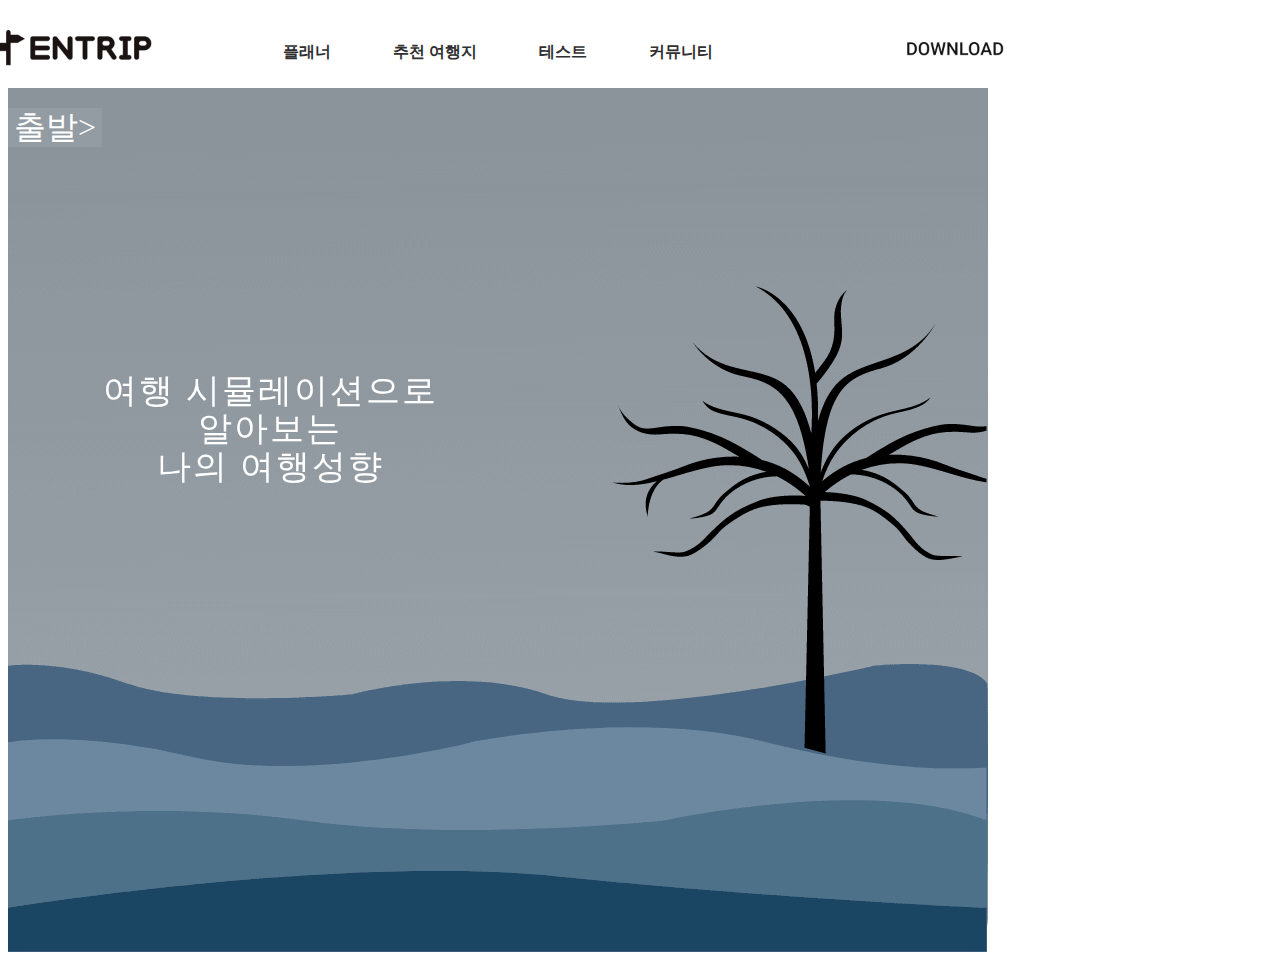
<file: src/main/resources/static/traveltest_page/index.html>
<!DOCTYPE html>
<html lang="en">

<head>
    <meta charset="UTF-8">
    <meta http-equiv="X-UA-Compatible" content="IE=edge">
    <meta name="viewport" content="width=device-width, initial-scale=1.0">
    <title>Document</title>
    <link rel="stylesheet" href="https://cdn.jsdelivr.net/npm/bootstrap@4.5.3/dist/css/bootstrap.min.css" integrity="sha384-TX8t27EcRE3e/ihU7zmQxVncDAy5uIKz4rEkgIXeMed4M0jlfIDPvg6uqKI2xXr2" crossorigin="anonymous">
    <link rel="stylesheet" href="style.css">
    <link rel="stylesheet" href="header.css">
</head>

<body>
    <div class="container">
        <header class="header" id="header">
            <div class="logo">
                <a href="index.html"><img src="logo.png" alt="LOGO"></a>
            </div>
            <ul>
                <li class="menu"><a href="#planner" class="navLinks">플래너</a></li>
                <li class="menu"><a href="#recommand" class="navLinks">추천 여행지</a></li>
                <li class="menu"><a href="#test" class="navLinks">테스트</a></li>
                <li class="menu"><a href="#community" class="navLinks">커뮤니티</a></li>
            </ul>
            <div class="link">
                <a href="#download"><img src="download.png" alt="DOWNLOAD"></a>
            </div>
        </header>
        <article class=start>
            <div style="position: absolute;">
                <div style="position: relative; width: 980px; height:287.7px; top: 656px; left: 0px;"><img src="img834.png"></img>
                </div>
            </div>
            <div style="position: absolute;">
                <div style="position: relative; width: 374px; height: 467px; top: 278px; left: 600px;"><img src="img1.png"></img>
                </div>
            </div>
            <div class="textstart" style="position: absolute;">
                <p1>여행 시뮬레이션으로 <br> 알아보는 <br> 나의 여행성향</p1>
            </div>
            <div class="starttext" style="position: absolute;">
                <button type="button" class="startbutton" style="background-color: #949ca3;" onclick="start();">출발></button>
            </div>

            <img src="img451.png" style="width: 980px; height: 944px;"></img>
        </article>
        <article class="question">
            <div class="qtitle" style="position: absolute;">
                <div style="position: relative;width: 374px; height: 467px; top: 139px; left: 154px;">
                    <h2 id="title">문제</h2>
                </div>
            </div>
            <input id="type" type="hidden" value="EI">
            <div style="position: absolute;">
                <div style="position: relative;width: 374px; height: 467px; top: 419px; left: 365px;">
                    <button id="A" type="button" class="btn btn-secondary mt-5" style="background-color:#717d8b;">Secondary</button>
                    <button id="B" type="button" class="btn btn-secondary mt-5" style="background-color: #717d8b;">Secondary</button>
                </div>
            </div>
            <img src="img839.png" style="width: 980px; height: 944px;"></img>
        </article>
        <article class="result">
            <img id="img" class="rounded-circle mt-5" src="astronaut.png" alt="personality">
            <h2 id="city" class="text-center mt-5">여행성향</h2>
            <h3 id="explain" class="text-center mt-5">설명</h3>
            <div class="share addthis_inline_share_toolbox"></div>

        </article>
        <input type="hidden" id="SI" value="0">
        <input type="hidden" id="HA" value="0">
        <input type="hidden" id="PL" value="0">
        <input type="hidden" id="FR" value="0">
    </div>
    <script src="https://code.jquery.com/jquery-3.5.1.slim.min.js" integrity="sha384-DfXdz2htPH0lsSSs5nCTpuj/zy4C+OGpamoFVy38MVBnE+IbbVYUew+OrCXaRkfj" crossorigin="anonymous"></script>
    <script src="https://cdn.jsdelivr.net/npm/bootstrap@4.5.3/dist/js/bootstrap.bundle.min.js" integrity="sha384-ho+j7jyWK8fNQe+A12Hb8AhRq26LrZ/JpcUGGOn+Y7RsweNrtN/tE3MoK7ZeZDyx" crossorigin="anonymous"></script>
    <script>
        var pesonality;
        var num = 1;
        var q = {
            1: {
                "title": "우연히 TV 속에서 한 여행지를 보았다. 그리고 그곳으로 여행을 떠날 생각에 설렘이 가득하다. 당신이 보고 있는 여행지는?",
                "type": "HA",
                "A": "예쁜 풍경과 힐링 요소가 많은 여행지",
                "B": "액티비티와 즐길 거리가 많은 여행지"
            },
            2: {
                "title": "바로 인터넷 검색을 시작한다. 당신이 중점적으로 생각하는 것은? ",
                "type": "PL",
                "A": "인스타그램 좋아요가 많은 스팟들을 분류한다",
                "B": "블로그를 중심으로 찐 로컬 스팟을 찾는다"
            },
            3: {
                "title": "당장 여행을 가고 싶지만 이번 주말 비행기 표 값이 만만치 않다.",
                "type": "FR",
                "A": "내가 가고 싶다면 비행기 값이 무슨 상관!",
                "B": "여행지 비 성수기를 노려 싼 티켓을 구매!"
            },
            4: {
                "title": "친구에게 같이 여행을 가자고 연락이 왔다. 당신이 같이 갈 친구는?",
                "type": "SI",
                "A": "계획표는 늘 내 손안에! j형 인간 민영",
                "B": "내가 가는 길이 곧 길이다~ 가서 생각하자! 즉흥적인 p형 인간 지우"
            },
            5: {
                "title": "여행 메이트와 톡방이 만들어졌다. 당신이 할 일은?",
                "type": "SI",
                "A": "나만 믿고 따라와~ 나의 주도하에 여행계획을 짠다",
                "B": "아우 귀찮아~ 난 군말없이 따라가기만 할께!"
            },
            6: {
                "title": "숙소 선정을 위한 최종 후보 2곳이 올라왔다. 당신의 선택은?",
                "type": "HA",
                "A": "아침에 일어나면 새소리와 나무 향을 잔뜩 느낄 수 있는 숲 뷰 숙소",
                "B": "열정 가득한 도시의 모든 전경을 볼 수 있는 시티뷰 숙소  "
            },
            7: {
                "title": "드디어 여행 날이 다가왔다. 당신의 행동은?",
                "type": "PL",
                "A": "출발과 도착의 설레는 마음을 모두 인스타 그램으로 기록해야지!",
                "B": "모든 정신은 여행을 즐기는 곳에만! 새로운 공간의 공기를 몸으로 느끼자!"
            },
            8: {
                "title": "가려고 했던 맛집에 사정이 생겨 문을 닫았다",
                "type": "SI",
                "A": "리뷰를 비교 분석해서 새로운 맛집을 찾아보자!",
                "B": "주변에 맛있어 보이는 집에 들어가자!"
            },
            9: {
                "title": "여행지 주변에 대형 놀이공원이 오픈했다는 소식을 들었다. 하지만 자유이용권의 가격은 너무나 비싼데…",
                "type": "FR",
                "A": "그래도 언제 가겠어! 이정도 퀄리티면 5만원 지불할 수 있지!",
                "B": "여행의 하루를 놀이공원으로 소비할 수 없어~ 입장권으로 구경만 하자!"
            },
            10: {
                "title": "시간 절약으로 계획했던 여행이 예상보다 3시간 일찍 끝났다. 숙소로 돌아가는 길에 한 곳을 방문할 수 있다면?",
                "type": "HA",
                "A": "이색체험과 힐링을 동시에 할 수 있는 공방 혹은 동물 카페",
                "B": "여행지의 풍경을 높은 심장박동수로 즐길 수 있는 집라인"
            },
            11: {
                "title": "오늘의 여행을 마무리하는 저녁식사! 당신의 선택은?",
                "type": "PL",
                "A": "인스타로 인싸 인증 가능한 아름다운 인테리어의 MZ세대 저격 맛집!",
                "B": "여행지 원주민들만 간다는 찐 로컬 맛집!"
            },
            12: {
                "title": "여행 마지막 날. 돌아가는 길에 여행지를 기념할 수 있는 각종 상품들이 눈에 밟힌다.",
                "type": "FR",
                "A": "고민보단 go! 가족들과 친구들에게 선물 그리고 여행을 추억하기 위해 기념품 싹쓸이",
                "B": "이미 우리 마음속에 여행지의 추억이 가득, 기념품은 사치야!"
            }
        }
        var result = {
            "SHPF": {
                "city": "우주인형",
                "explain": "설명",
                "img": "astronaut.png"
            },
            "SHPR": {
                "city": "우주인형",
                "explain": "설명",
                "img": "astronaut.png"
            },
            "SHLF": {
                "city": "우주인형",
                "explain": "설명",
                "img": "astronaut.png"
            },
            "SHLR": {
                "city": "우주인형",
                "explain": "설명",
                "img": "astronaut.png"
            },
            "SAPF": {
                "city": "우주인형",
                "explain": "설명",
                "img": "astronaut.png"
            },
            "SAPR": {
                "city": "우주인형",
                "explain": "설명",
                "img": "astronaut.png"
            },
            "SALF": {
                "city": "우주인형",
                "explain": "설명",
                "img": "astronaut.png"
            },
            "SALR": {
                "city": "우주인형",
                "explain": "설명",
                "img": "astronaut.png"
            },
            "IHPF": {
                "city": "우주인형",
                "explain": "설명",
                "img": "astronaut.png"
            },
            "IHPR": {
                "city": "우주인형",
                "explain": "설명",
                "img": "astronaut.png"
            },
            "IHLF": {
                "city": "우주인형",
                "explain": "설명",
                "img": "astronaut.png"
            },
            "IHLR": {
                "city": "우주인형",
                "explain": "설명",
                "img": "astronaut.png"
            },
            "IAPF": {
                "city": "우주인형",
                "explain": "설명",
                "img": "astronaut.png"
            },
            "IAPR": {
                "city": "우주인형",
                "explain": "설명",
                "img": "astronaut.png"
            },
            "IALF": {
                "city": "우주인형",
                "explain": "설명",
                "img": "astronaut.png"
            },
            "IALR": {
                "city": "우주인형",
                "explain": "설명",
                "img": "astronaut.png"
            }
        }

        function start() {
            $(".start").hide();
            $(".question").show();
            next();
        }
        $("#A").click(function() {
            var type = $("#type").val()
            var prevalue = $("#" + type).val();
            $("#" + type).val(parseInt(prevalue) + 1);
            next();
        });
        $("#B").click(function() {
            next();
        });

        function next() {
            if (num == 13) {
                $(".question").hide();
                $(".result").show();

                var mbti = ""
                if ($("#SI").val() < 2) {
                    mbti = mbti + "I";
                } else {
                    mbti = mbti + "S";
                }
                if ($("#HA").val() < 2) {
                    mbti = mbti + "A";
                } else {
                    mbti = mbti + "H";
                }
                if ($("#PL").val() < 2) {
                    mbti = mbti + "L";
                } else {
                    mbti = mbti + "P";
                }
                if ($("#FR").val() < 2) {
                    mbti = mbti + "R";
                } else {
                    mbti = mbti + "F";
                }
                $("#img").attr("src", result[mbti]["img"]);
                $("#city").html(result[mbti]["city"]);
                $("#explain").html(result[mbti]["explain"]);

                switch (mbti) {
                    case "SHPF":
                        pesonality = 1;
                        break;
                    case "SHPR":
                        pesonality = 2;
                        break;
                    case "SHLF":
                        pesonality = 3;
                        break;
                    case "SHLR":
                        pesonality = 4;
                        break;
                    case "SAPF":
                        pesonality = 5;
                        break;
                    case "SAPR":
                        pesonality = 6;
                        break;
                    case "SALF":
                        pesonality = 7;
                        break;
                    case "SALR":
                        pesonality = 8;
                        break;
                    case "IHPF":
                        pesonality = 9;
                        break;
                    case "IHPR":
                        pesonality = 10;
                        break;
                    case "IHLF":
                        pesonality = 11;
                        break;
                    case "IHLR":
                        pesonality = 12;
                        break;
                    case "IAPF":
                        pesonality = 13;
                        break;
                    case "IAPR":
                        pesonality = 14;
                        break;
                    case "IALF":
                        pesonality = 15;
                        break;
                    case "IALR":
                        pesonality = 16;
                        break;
                }
                var id = new URLSearchParams(location.search).get('user_id');
                var newurl = "api/v1/users/travelFavorite/";
                newurl = newurl + id + "/" + pesonality;
                fetch(newurl, {
                    method: 'PUT',
                    headers: {
                        'content-type': 'application/json'
                    }
                })
            } else {
                $(".progress-bar").attr('style', 'width: calc(100/12*' + num + '%)');
                $("#title").html(q[num]["title"]);
                $("#type").val(q[num]["type"]);
                $("#A").html(q[num]["A"]);
                $("#B").html(q[num]["B"]);
                num++;
            }
        }
    </script>
    <script type="text/javascript" src="//s7.addthis.com/js/300/addthis_widget.js#pubid=ra-62691fed51315c07"></script>
</body>

</html>
</file>
<file: src/main/resources/static/traveltest_page/style.css>
@import 'font.css';

.start,.question, .result {
    display: flex;
    flex-direction: column;
    width: 100%;
    height: 100%;
    overflow: hidden;
}

.background {
    width: 980px;
    height: 944px;
    margin: 90px 0 20px;
}

.textbox {
    display: flex;
    flex-direction: column;
    position: absolute;
    max-width: 980px;
    margin: 0 auto;
    height: 100vh;
    width: 100%;
}

.textstart {
    font-size: 34px;
    margin: 300px 0 0;
    font-family: 'GangwonEduAll';
    line-height: 1.12;
    letter-spacing: 2.04px;
    text-align: center;
    color: #fff;
    left: 103px;
    top: 72px;
}

.startbutton {
    background-color: #949ca3; 
    font-family: 'GangwonEduAll';
    font-size: 32px;
    line-height: 1.16;
    letter-spacing: normal;
    text-align: center;
    color: #fff;
    border: 0;
    outline: 0;
    margin: 100px auto;
    width: fit-content;
}

article {
    display: flex;
    flex-direction: column;
}

.question {
    display: none;
}

.result {
    display: none;
}

.share {
    margin: 0 auto;
}

.questionbox {
    display: flex;
    flex-direction: column;
    position: absolute;
    max-width: 980px;
    margin: 0 auto;
    height: 100vh;
    width: 100%;

    font-family: 'GangwonEduAll';
    font-size: 30px;
    font-weight: bold;
    font-stretch: normal;
    font-style: normal;
    line-height: 1.13;
    letter-spacing: 0.9px;
    text-align: center;
    color: #fff;
}

#title {
    margin: 240px 210px 0;
}

.button {
    display: flex;
    flex-direction: column;
    width: fit-content;
    margin: 50px auto;
}

.resultbox {
    display: flex;
    flex-direction: column;
    position: absolute;
    max-width: 980px;
    margin: 100px auto;
    height: 100vh;
    width: 100%;
}

.textresult {
    width: fit-content;
    margin: 50px auto;
    font-family: 'GangwonEduAll';
    font-size: 32px;
    line-height: 1.5;
    letter-spacing: 0.96px;
    text-align: center;
    color: #5c5c5c;    
}

#img {
    width: 550px;
    margin: 20px auto;
}
#city, #explain {
    font-size: 25px;
    width: fit-content;
    margin: 0 auto;
    font-family: 'GangwonEduAll';
    letter-spacing: 0.96px;
    text-align: center;
    color: #5c5c5c;    
}

@media screen and (max-width : 980px){
    .background {
        width: 767px;
        margin: 20px auto 20px;
    }

    #title {
        font-size: 28px;
        margin: 240px 121px 0;
    }

    .resultbox {
        margin: 50px auto;
    }

    #img {
        width: 500px;
    }
}

@media screen and (max-width : 768px){
    .background {
        width: 570px;
        margin: 20px auto 20px;
        border-radius: 25px;
    }

    #title {
        font-size: 26px;
        margin: 240px 97px 0;
    }

    #img {
        width: 400px;
    }
}

@media screen and (max-width : 576px){
    .background {
        height: 100%;
        width: 100%;
        margin: 0;
    }

    #title {
        font-size: 21px;
        margin: 240px 95px 0;
    }
}
</file>
<file: src/main/resources/static/traveltest_page/header.css>
@keyframes scale-up-center {
  0% {
      transform: scale(1)
  }

  100% {
      transform: scale(1.1)
  }
}

.wrapper {
  max-width: 980px;
  margin: 0 auto;
  height: 100vh;
  display: flex;
}

.header {
  display: flex;
  position: fixed; /* Modified it as sticky on purpose in style.css */
  height: 80px;
  width: 100%;
  background-color: #ffffff;
  text-align: center;
  justify-content: center;
  max-width: 980px;
}

@media screen and (max-width : 980px){
  .header {
    display: none;
  }
}

.logo img {
  width: 160px;
  height: 80px;
  margin: 0 102px 0 0;
  object-fit: contain;
}

.header ul {
  list-style: none;
  margin: 0;
  padding: 0;
  white-space: nowrap
}

#header ul>li {
  display: inline-block;
  padding: 0;
  margin: 7% auto;
}

.menu> a {
  background-color: transparent; /* from normalize.css v8.0.1 */
  text-decoration: none;
  border: 0;
  color: #303030;
  font-size: 16px;
  padding: 0 29px;
  font-weight: bold;
}

.link img {
  width: 98px;
  height: 80px;
  margin: 0 0 0 164px;
  object-fit: contain;
}

  /* 마우스 올리면 애니메이션 */
  #header .menu:hover, #header .logo:hover, #header .link:hover {
    animation: scale-up-center 0.4s ease-in-out both;
  }

  #header .menu>a:hover {
    color: #0096dc;
  }
</file>
